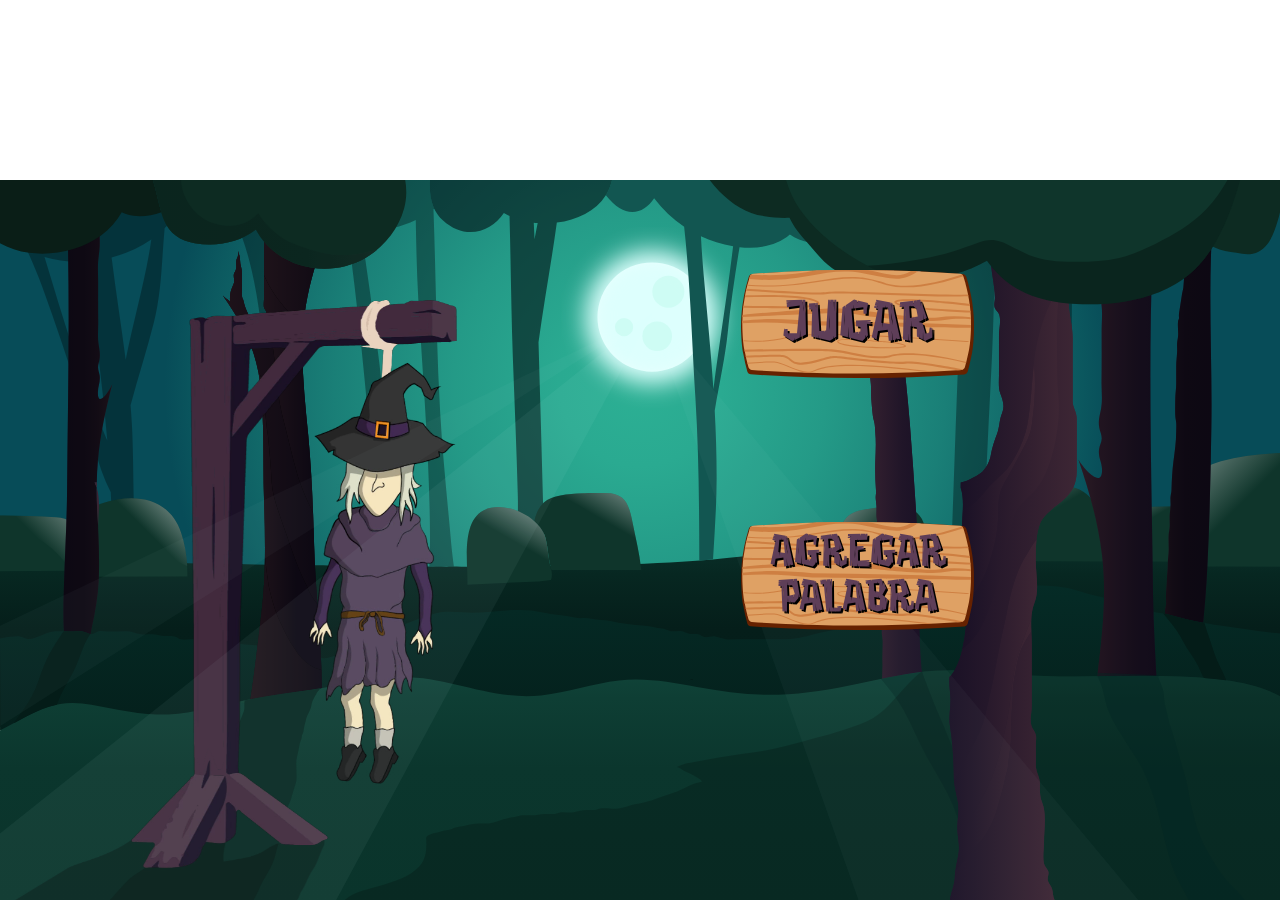
<file: index.html>
<!DOCTYPE html>
<html lang="es">
<head>
    <meta charset="UTF-8">
    <meta http-equiv="X-UA-Compatible" content="IE=edge">
    <meta name="viewport" content="width=device-width, initial-scale=1.0">
    <title>Juego Del Ahorcado</title>
    <link rel="stylesheet" href="reset.css">
    <link rel="stylesheet" href="style.css">
</head>
<body>
    <main>

        <section class="paginaIndex">
            <img class="principal" src="imagenes/AHORCADO PARTES/PARTE-1.svg" alt="">
            <video class="video" src="imagenes/ANIMACION BRUJA_VP9.webm" loop autoplay muted></video>
            <img src="imagenes/DESTELLO -08.svg" alt="destellos" class="destellos">
            <section class="botones">
            <a onclick="paginaJugar()" ><p class="texto-jugar">JUGAR</p><img src="imagenes/tablon de madera.svg" alt="boton jugar" class="btn-jugar"></a>
            <a onclick="paginaAgregar()"> <p class="texto-agregar">AGREGAR PALABRA</p><img src="imagenes/tablon de madera.svg" alt="boton agregar nueva palabra" class="btn-agregar"></a>
        </section>

        </section>
        <section class="paginaAgregar">
            <img class="fondo-agregar" src="imagenes/AGREGAR.svg" alt="">
            <textarea class="input-text" onkeypress="cancelar()" placeholder="Ingrese palabra" cols="30" rows="10" maxlength="8"></textarea>
            <div class="botones-agregar">
                <a onclick="paginaIndex()"><p class="texto-cancelar">Cancelar</p><img src="imagenes/tablon de madera.svg" alt="boton volver" class="btn-cancelar"></a>
                <a onclick="agregarBtn()" class="agregar"><p class="texto-guardar">Guardar y empezar</p><img src="imagenes/tablon de madera.svg" alt="boton volver" class="btn-guardar"></a>
            </div>
            <div class="cont-alertasAgregar">
                <p  id="permitidas" style="visibility:hidden;">Solo están permitidas las palabras de maximo 8 letras</p>
                <p  id="palabraExiste" style="visibility:hidden;">La palabra ya existe, ¡intenta otra vez!</p>
            </div>
        </section>

        <section class="paginaJugar">
            <img class="fondo-juego" src="imagenes/AHORCADO PARTES/PARTE-1.svg" alt="">
            <img src="imagenes/DESTELLO -08.svg" alt="destellos" class="destellos">
            <div class="bruja"></div>
            <div class="cont-palabra"><section class="palabra"></section></div>
            <div class="container-letrasErradas"><p class="palabra-letrasErradas">Letras erradas:</p><p class="letrasErradas"></p></div>
            <div class="cont-repetida">
                <p id="repetida" style="visibility:hidden;">¡Letra repetida!</p>
            </div>

            <div class="intentos"><b class="titulo">Intentos</b><img src="imagenes/LETRA.svg"  alt="imagen intentos"><p class="intentos-numero"></p></div>

                <a onclick="paginaJugar()" class="jugar-nueva"><p class="texto-nueva">Reiniciar</p><img src="imagenes/tablon de madera.svg" alt="boton nueva palabra" class="btn nueva"></a>

                <a onclick="paginaIndex()" class="jugar-desistir"><p class="texto-desistir">Desistir</p><img src="imagenes/tablon de madera.svg" alt="boton desistir" class="btn desistir"></a> 

                <div id="alertaCorrecto-fondo" class="alertaCorrecto-fondo" style="visibility:hidden;">
                    <img id="alertaCorrecto" class="alertaCorrecto" src="imagenes/ALERTA CORRECTO.svg" alt="alerta correcto">
                </div>

                <div id="alertaFallo-fondo" class="alertaFallo-fondo" style="visibility:hidden;">
                    <img class="alertaFallo" src="imagenes/ALERTA FALLO.svg" alt="alerta correcto">
                    <p class="texto-alertaFallo">aluraaaaa</p>
                </div>
        </section>

    </main>
    <script src="script.js"></script>
</body>
</html>
</file>
<file: style.css>
@font-face {
    font-family: woodfont;
    src: url(woodfont.otf);
}
/* PAGINA INDEX */

.botones{
    width: 20%;
    height: 40%;
    justify-content: space-between;
    position: absolute;
    left: 60%;
    bottom: 30%;
    display: flex;
    flex-direction: column;
}

.texto-jugar, .texto-agregar, .texto-guardar, .texto-cancelar, .texto-nueva, .texto-desistir{
    text-align: center;
    position: absolute;
    font-family: woodfont;
    color: #5E3E58;
    text-shadow: 2px 2px 0px #000000;
}

.texto-jugar{
    font-size: 350%;
}

.texto-agregar{
    width: 100%;
    font-size: 280%;
}

.btn-jugar{
    display: flex;
    width: 130%;
}

.btn-agregar{
    display: flex;
    width: 130%;
}

.paginaIndex a, .paginaAgregar a {  
    cursor: pointer;
    justify-content: center;
    width: 70%;
    display: flex;
    align-items: center;
    text-decoration: none;
}

a:hover .btn-agregar{
    width: 135%;
}

a:hover .btn-jugar{
    width: 135%;
}

a:hover p{
    color: #2CB094;
    transform: scale(1.03);
}

.video{
    position: absolute;
    bottom: 0px;
    left: -3%;
    width: 90%;
}

.principal, .destellos{
    position: absolute;
    bottom: 0px;
    width: 100%;
}

/* PAGINA JUGAR */

.fondo-juego{
    position: absolute;
    bottom: 0%;
    width: 100%;
}

.horca{
    position: absolute;
    bottom: 0%;
    left: 5%;
    width: 90%;
    animation: horca 1s;
}

@keyframes horca { 
    0% {
      opacity: 0;
    }
    100%{
        opacity: 1;
    }
}

.sencillo{
    position: absolute;
    bottom: 0%;
    left: 5%;
    width: 90%;
    animation: none;
}

.cont-palabra{
    position: absolute;
    left: 55%;
    top: 40%;
    display: flex;
}

.palabra{
    display: flex;
    width: 500px;
    justify-content: center;
    position: absolute;
}

span{
    align-content: center;
    justify-content: center;
    display: flex;
    visibility: hidden;
    font-size: 50px;
    font-family: woodfont;
    color: white;
}
.palabra b{
    display: flex;
    position: absolute;
    top: 20%;
    text-decoration: none;
}

span img{
    visibility: visible;
    width: 70px;
}

.container-letrasErradas{
    visibility: hidden;
    position: absolute;
    height: 20%;
    width: 30%;
    top: 50%;
    left: 58.5%;
    display: flex;
    align-items: center;
    justify-content: center;
    animation: letrasErradas 1s;
}

@keyframes letrasErradas {
    0% {
      opacity: 0;
    }
    100%{
        opacity: 1;
    }
}

.letrasErradas{
    padding: 10px 15px;
    background-color: #000000b7;
    display: flex;
    position: absolute;
    top: 50%;
    margin-top: 20px;
    font-size: 35px;
    font-family: woodfont;
    color: white;
}

.palabra-letrasErradas{
    font-size: 25px;
    font-family: woodfont;
    color: #2CB094;
}

.aparecer{
    visibility: visible;
}

.cont-repetida{
    position: absolute;
    top: 30%;
    right: 19%;
}

.repetida{
    font-size: 30px;
    font-family: woodfont;
    color: white; 
    text-shadow: 2px 2px 0px #000000;
    display: block;
    visibility: hidden;
    animation: repetida 2.5s;
}

@keyframes repetida { 
    0% {
        visibility: visible;
        opacity: 0;
    }
    50%{
        opacity: 1;
    }
    100% {
        opacity: 0;
    }
}

.jugar-nueva{
    position: absolute;
    top: 4%;
    left: 4%;
    display: flex;
    justify-content: center;
    align-content: center;
    width: 12%;
    cursor: pointer;
}
.jugar-desistir{
    position: absolute;
    top: 4%;
    right: 4%;
    display: flex;
    justify-content: center;
    align-content: center;
    width: 12%;
    cursor: pointer;
}

.btn{
    width: 110%;
}

.texto-nueva, .texto-desistir{
    display: flex;
    text-align: center;
    font-size: 230%;
    top: 25%;
}

.intentos {
    display: flex;
    justify-content: center;
    align-items: center;
    position: absolute;
    top: 35%;
    left: 0%;
    width: 20%;
}
.intentos img{
    width: 40%;
}
.intentos p{
    position: absolute;
    font-size: 110px;
    color: #5E3E58;
    text-shadow: 2px 3px 0px #000000;
}
.titulo{
    position: absolute;
    top: -20%;
    font-size: 25px;
    font-family: woodfont;
    color: #2CB094;
}

.alertaCorrecto-fondo, .alertaFallo-fondo{
    position: absolute;
    width: 100%;
    height: 100%;
    background-color: rgba(0, 0, 0, 0.6);
    display: flex;
    justify-content: center;
    align-items: center;
}

.alertaCorrecto-fondo{
    visibility: hidden;
    animation: aparecer 3s;
}
.alertaFallo-fondo{
    visibility: hidden;
    animation: aparecer 3.5s;
}

@keyframes aparecer { 
    0% {
        visibility: visible;
        opacity: 0;
    }
    30%{
        opacity: 1;
    }
    70%{
        opacity: 1;
    }
    100% {
      opacity: 0;
    }
}

.alertaCorrecto{
    position: absolute;
    bottom: 40%;
    width: 40%;
}
.alertaFallo{
    position: absolute;
    bottom: 40%;
    width: 40%;
    /* visibility: hidden; */
}
.texto-alertaFallo{
    position: absolute;
    color: #2CB094;
    text-shadow: 4px 4px 0px #000000;
    font-family: woodfont;
    font-size: 380%;
    /* visibility: hidden;    */
}

/* PAGINA AGREGAR */

.fondo-agregar{
    position: absolute;
    bottom: 0%;
    width: 100%;
}
.botones-agregar{
    width: 40%;
    height: 15%;
    justify-content: space-between;
    position: absolute;
    left: 30.5%;
    bottom: 13%;
    display: flex;
    flex-direction: row;
}
.btn-guardar, .btn-cancelar{
    display: flex;
    width: 100%;
}
.texto-guardar{
    width: 35%;
    font-size: 250%;
}
.texto-cancelar{
    font-size: 250%;
}
.botones-agregar a{
    width: 47%;
}
a:hover .btn-cancelar{
    width: 105%;
}
a:hover .btn-guardar{
    width: 105%;
}
.input-text{
    text-align: center;
    color: #2CB094;
    resize: none;
    word-wrap: break-word;
    background: none;
    border: none;
    font-family: woodfont;
    font-size: 400%;
    height: 11%;
    width: 30%;
    position: absolute;
    bottom: 50%;
    left: 35%;
}
::placeholder{
    position: relative;
    top: 7px;
    text-align: center;
    font-size: 80%;
    color: gray;
}
.input-text:focus{
    outline: 0;
}

.cont-alertasAgregar{
    position: absolute;
    width: 35%;
    bottom: 36%;
    left: 33.5%;
}

.alertaAgregar{
    position: absolute;
    font-size: 25px;
    font-family: woodfont;
    text-align: center;
    color: white;  
    text-shadow: 2px 2px 0px #000000;
    display: block;
    visibility: hidden;
    animation: alerta 4s;
}

@keyframes alerta { 
    0% {
        visibility: visible;
        opacity: 0;
    }
    30%{
        opacity: 1;
    }
    70%{
        opacity: 1;
    }
    100% {
        opacity: 0;
    }
}



/* APARTE */

.paginaIndex{
    display: block;
}
.paginaJugar{
    display: none;
}
.paginaAgregar{
    display: none;
}
</file>
